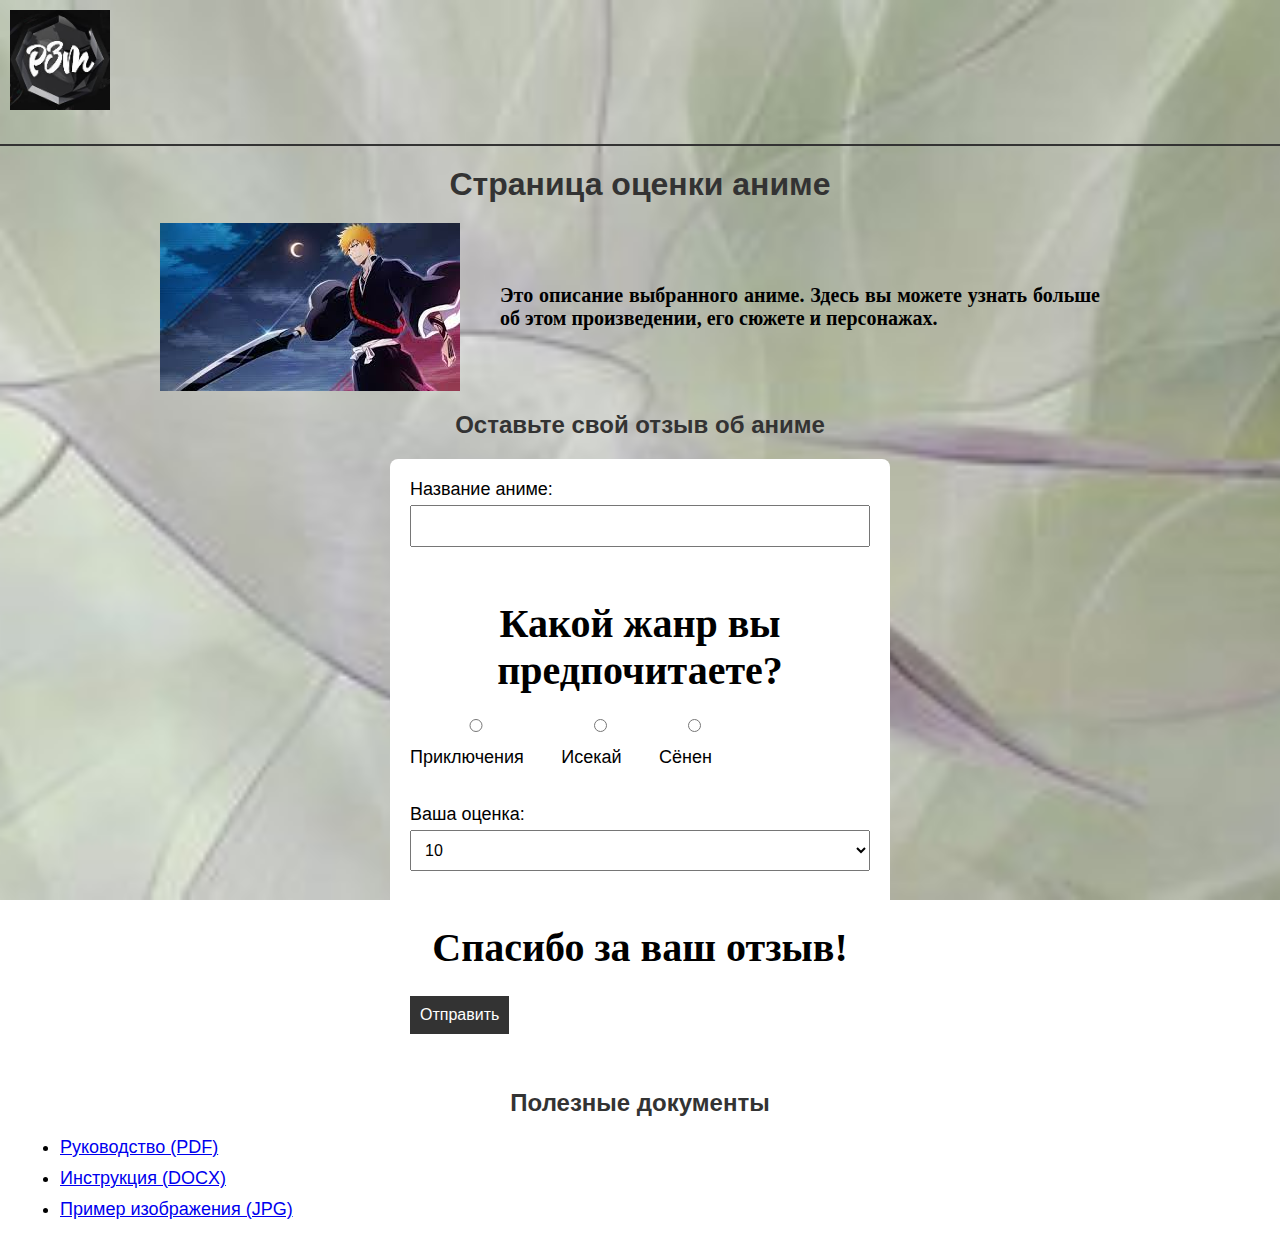
<file: anime.html>
<!DOCTYPE html>
<html lang="ru">
<head>
    <meta charset="UTF-8">
    <title>Аниме</title>
    <link rel="stylesheet" href="styles.css">
</head>
<body style = "background:url('images/fone.jpg') no-repeat center; background-size: cover; background-attachment: fixed;  ">
    <a href="index.html">
        <img src="images/logo.png" alt="Главная страница" class="logo">
    </a>

    <!-- Остальное содержимое страницы -->

      <!-- Контент -->


    <body>
        

    <!-- Разделительная линия -->
    <hr class="divider">

    <!-- Содержимое страницы -->
    <h1>Страница оценки аниме</h1>
    <div class="image-with-text">
        <img src="images/Ichigo.png" alt="Аниме">
        <p>Это описание выбранного аниме. Здесь вы можете узнать больше об этом произведении, его сюжете и персонажах.</p>
    </div>

    <!-- Форма для отзыва -->
    <h2>Оставьте свой отзыв об аниме</h2>
    <form>
    <!-- Текстовое поле -->
    <label for="animeTitle">Название аниме:</label><br>
    <input type="text" id="animeTitle" name="animeTitle"><br><br>

    <!-- Переключатели -->
    <p>Какой жанр вы предпочитаете?</p>
    <div class="radio-group">
        <label>
            <input type="radio" id="genre1" name="genre" value="Приключения">
            Приключения
        </label>
        <label>
            <input type="radio" id="genre2" name="genre" value="Исекай">
            Исекай
        </label>
        <label>
            <input type="radio" id="genre3" name="genre" value="Сёнен">
            Сёнен
        </label>
    </div><br><br>

    <!-- Раскрывающийся список -->
    <label for="rating">Ваша оценка:</label><br>
    <select id="rating" name="rating">
        <option value="10">10</option>
        <option value="9">9</option>
        <option value="8">8</option>
        <option value="7">7</option>
        <option value="6">6</option>
        <option value="5">5</option>
        <option value="4">4</option>
        <option value="3">3</option>
        <option value="2">2</option>
        <option value="1">1</option>
    </select><br><br>

    <!-- Надпись -->
    <p>Спасибо за ваш отзыв!</p>

    <!-- Кнопка отправки -->
    <input type="submit" value="Отправить">
</form>

<style>
    .radio-group label {
        display: inline-block;
        margin-right: 15px;
    }
</style>

</body>



    <h2>Полезные документы</h2>
    <ul>
        <li><a href="docs/guide.pdf">Руководство (PDF)</a></li>
        <li><a href="docs/Руководство Аниме.odt">Инструкция (DOCX)</a></li>
        <li><a href="images/Пример.jpg">Пример изображения (JPG)</a></li>
    </ul>
</body>
</html>
</file>
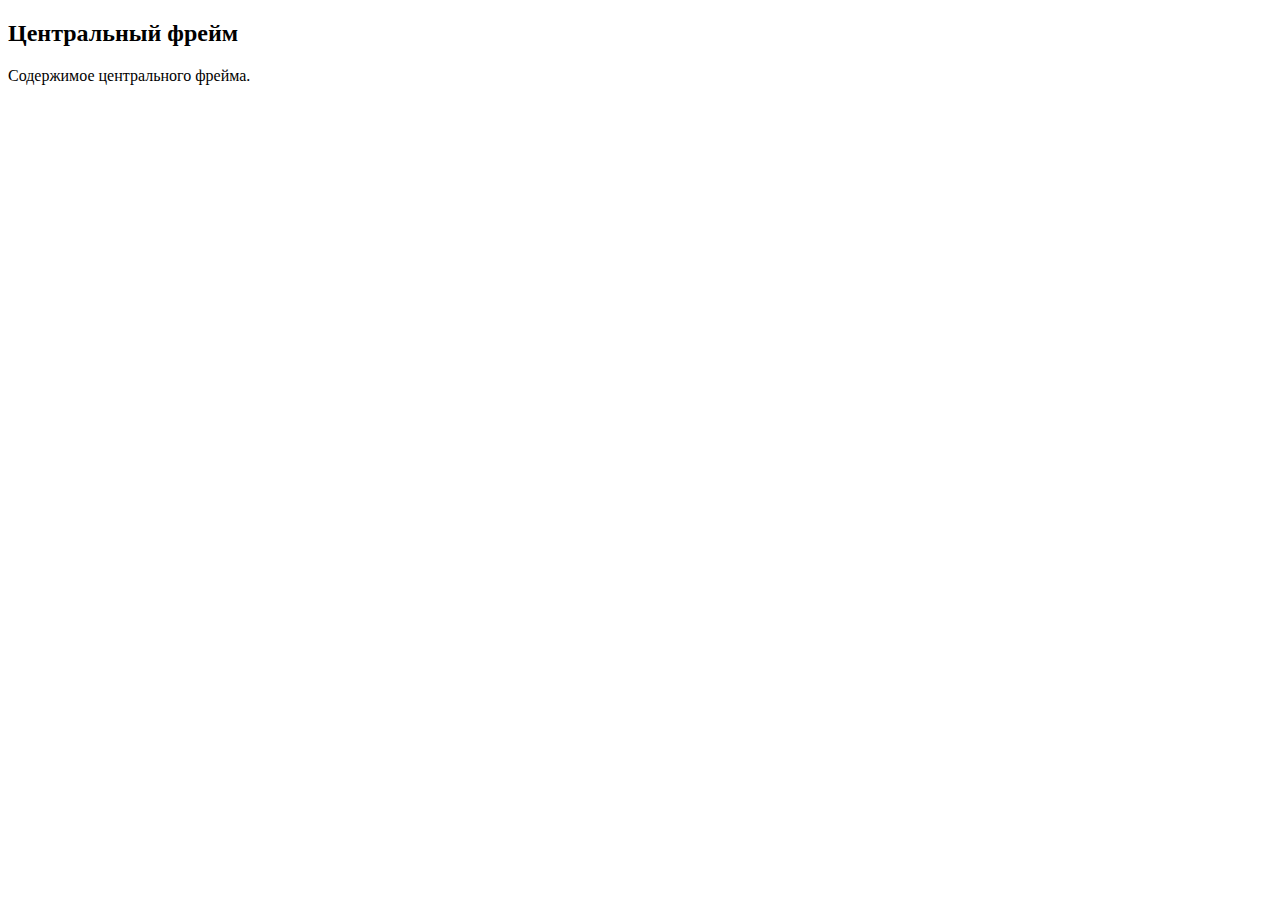
<file: center.html>
<!DOCTYPE html>
<html lang="ru">
<head>
    <meta charset="UTF-8">
    <title>Центральный фрейм</title>
</head>
<body>
    <h2>Центральный фрейм</h2>
    <p>Содержимое центрального фрейма.</p>
</body>
</html>
</file>
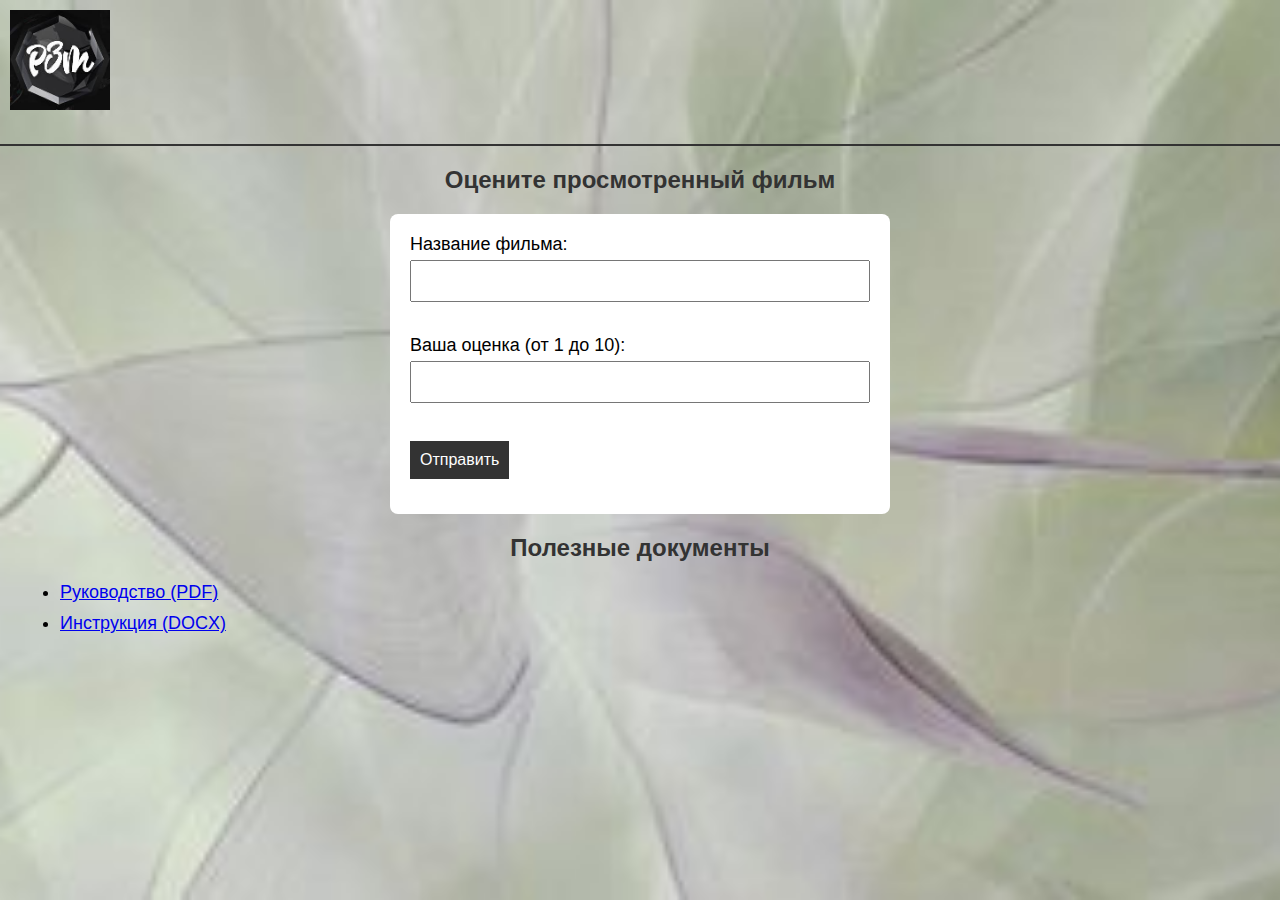
<file: films.html>
<!DOCTYPE html>
<html lang="ru">
<head>
    <meta charset="UTF-8">
    <title>Фильмы</title>
    <link rel="stylesheet" href="styles.css">
</head>
<body style = "background:url('images/fone.jpg') no-repeat center; background-size: cover; background-attachment: fixed;  ">

    <a href="index.html">
        <img src="images/logo.png" alt="Главная страница" class="logo">
    </a>
    <hr class="divider">

    <!-- Остальное содержимое страницы -->

    <!-- Логотип и анимация -->
    <!-- ... -->

    <!-- Форма ввода -->
    <h2>Оцените просмотренный фильм</h2>
    <form id="reviewForm">
        <label for="movieName">Название фильма:</label><br>
        <input type="text" id="movieName" name="movieName"><br><br>

        <label for="movieRating">Ваша оценка (от 1 до 10):</label><br>
        <input type="number" id="movieRating" name="movieRating" min="1" max="10"><br><br>

        <input type="submit" value="Отправить">
    </form>

    <p id="feedback"></p>

    <!-- Скрипт обработки формы -->
    <script>
        document.getElementById('reviewForm').addEventListener('submit', function(event) {
            event.preventDefault();
            const name = document.getElementById('movieName').value;
            const rating = document.getElementById('movieRating').value;
            const feedback = document.getElementById('feedback');

            if (name && rating) {
                feedback.textContent = `Спасибо! Вы оценили фильм "${name}" на ${rating} из 10.`;
            } else {
                feedback.textContent = 'Пожалуйста, заполните все поля формы.';
            }
        });
    </script>

    <h2>Полезные документы</h2>
    <ul>
        <li><a href="docs/guide.pdf">Руководство (PDF)</a></li>
        <li><a href="docs/Инструкция по фильмам.odt">Инструкция (DOCX)</a></li>
    </ul>
</body>
</html>
</file>
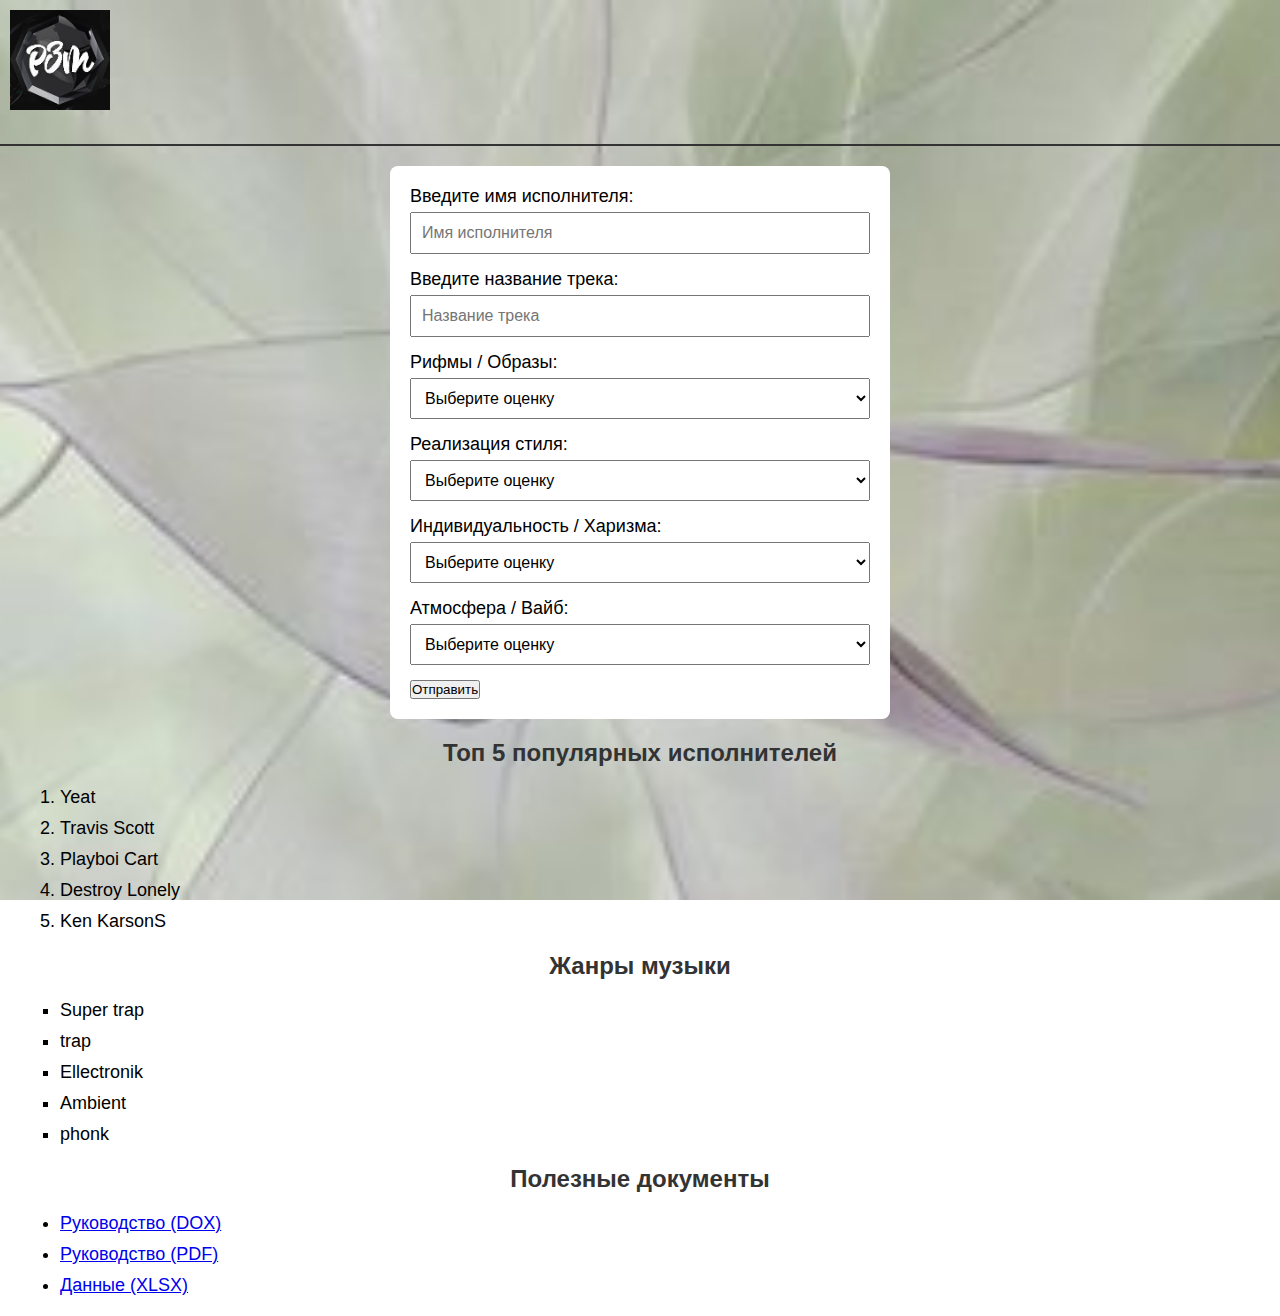
<file: musics.html>
<!DOCTYPE html>
<html lang="ru">
<head>
    <meta charset="UTF-8">
    <title>Музыка</title>
    <link rel="stylesheet" href="styles.css">
</head>
<body style = "background:url('images/fone.jpg') no-repeat center; background-size: cover; background-attachment: fixed;  ">
    <a href="index.html">
        <img src="images/logo.png" alt="Главная страница" class="logo">
    </a>

    <!-- Остальное содержимое страницы -->
    <body>
    <hr class="divider">
    <!-- Логотип -->
    <!-- ... -->

  <form id="ratingForm">
    <label for="artist">Введите имя исполнителя:</label>
    <input type="text" name="artist" id="artist" placeholder="Имя исполнителя" required>

    <label for="track">Введите название трека:</label>
    <input type="text" name="track" id="track" placeholder="Название трека" required>

    <label for="rhymes">Рифмы / Образы:</label>
    <select name="rhymes" id="rhymes" required>
      <option value="" disabled selected>Выберите оценку</option>
      <!-- Оценки от 1 до 10 -->
      <option value="1">1</option>
      <option value="2">2</option>
      <option value="3">3</option>
      <option value="4">4</option>
      <option value="5">5</option>
      <option value="6">6</option>
      <option value="7">7</option>
      <option value="8">8</option>
      <option value="9">9</option>
      <option value="10">10</option>
    </select>

    <label for="style">Реализация стиля:</label>
    <select name="style" id="style" required>
      <option value="" disabled selected>Выберите оценку</option>
      <!-- Оценки от 1 до 10 -->
      <option value="1">1</option>
      <option value="2">2</option>
      <option value="3">3</option>
      <option value="4">4</option>
      <option value="5">5</option>
      <option value="6">6</option>
      <option value="7">7</option>
      <option value="8">8</option>
      <option value="9">9</option>
      <option value="10">10</option>
    </select>

    <label for="individuality">Индивидуальность / Харизма:</label>
    <select name="individuality" id="individuality" required>
      <option value="" disabled selected>Выберите оценку</option>
      <!-- Оценки от 1 до 10 -->
      <option value="1">1</option>
      <option value="2">2</option>
      <option value="3">3</option>
      <option value="4">4</option>
      <option value="5">5</option>
      <option value="6">6</option>
      <option value="7">7</option>
      <option value="8">8</option>
      <option value="9">9</option>
      <option value="10">10</option>
    </select>

    <label for="atmosphere">Атмосфера / Вайб:</label>
    <select name="atmosphere" id="atmosphere" required>
      <option value="" disabled selected>Выберите оценку</option>
      <!-- Оценки от 1 до 10 -->
      <option value="1">1</option>
      <option value="2">2</option>
      <option value="3">3</option>
      <option value="4">4</option>
      <option value="5">5</option>
      <option value="6">6</option>
      <option value="7">7</option>
      <option value="8">8</option>
      <option value="9">9</option>
      <option value="10">10</option>
    </select>

    <button type="submit">Отправить</button>
</form>


    
    <h2>Топ 5 популярных исполнителей</h2>
    <ol>
        <li>Yeat</li>
        <li>Travis Scott</li>
        <li>Playboi Cart</li>
        <li>Destroy Lonely</li>
        <li>Ken KarsonS</li>
    </ol>

    <h2>Жанры музыки</h2>
    <ul style="list-style-type: square;">
        <li>Super trap</li>
        <li>trap</li>
        <li>Ellectronik</li>
        <li>Ambient</li>
        <li>phonk</li>
    </ul>
</body>




    <h2>Полезные документы</h2>
    <ul>
        <li><a href="docs/Оценка Музыки.odt">Руководство (DOX)</a></li>
        <li><a href="docs/manual.docx">Руководство (PDF)</a></li>
        <li><a href="docs/Исполнители.ods">Данные (XLSX)</a></li>
    </ul>
</body>
</html>
</file>
<file: styles.css>
/* Сброс отступов и полей */
* {
    margin: 0;
    padding: 0;
    box-sizing: border-box;
}

/* Фон всех страниц */
body {
    background-color: #f5f5f5;
    font-family: Arial, sans-serif;
}

/* Общий стиль для логотипа */
.logo {
    width: 100px;
    margin: 10px;
}

/* Логотип по центру на главной странице */
.center-logo {
    display: block;
    margin: 10px auto;
}

/* Логотип слева сверху на остальных страницах */
.left-logo {
    display: block;
    margin: 10px;
}

/* Стиль для разделительной линии */
.divider {
    border: none;
    border-top: 2px solid #333333;
    margin: 20px 0;
}

/* Цвет заголовков */
h1, h2 {
    color: #333333;
    text-align: center;
    margin: 20px 0;
}

/* Стили для параграфов */
p {
    font-family: 'Times New Roman', Times, serif;
    font-weight: bold;
    font-size: 40px;
    text-align: center;
    margin: 20px;
}

/* Стиль для анимации */
.animation {
    display: block;
    margin: 20px auto;
}

/* Стили для формы */
form {
    max-width: 500px;
    margin: 0 auto 20px auto;
    padding: 20px;
    background-color: #ffffff;
    border-radius: 8px;
}

form label {
    font-size: 18px;
}

form input, form select {
    width: 100%;
    padding: 10px;
    margin: 5px 0 15px 0;
    font-size: 16px;
}

form input[type="submit"] {
    width: auto;
    background-color: #333333;
    color: #ffffff;
    border: none;
    cursor: pointer;
}

form input[type="submit"]:hover {
    background-color: #555555;
}



/* Стиль для изображения с текстом */
.image-with-text {
    display: flex;
    align-items: center;
    justify-content: center;
    margin: 20px;
}

.image-with-text img {
    margin-right: 20px;
    width: 300px;
}

.image-with-text p {
    max-width: 600px;
    font-size: 20px;
    text-align: justify;
}









/* Стили для нумерованных и маркированных списков */
ol, ul {
    margin: 20px;
    padding-left: 40px; /* Добавляем отступ слева для списков */
}

li {
    font-size: 18px;
    margin-bottom: 10px;
}
</file>
